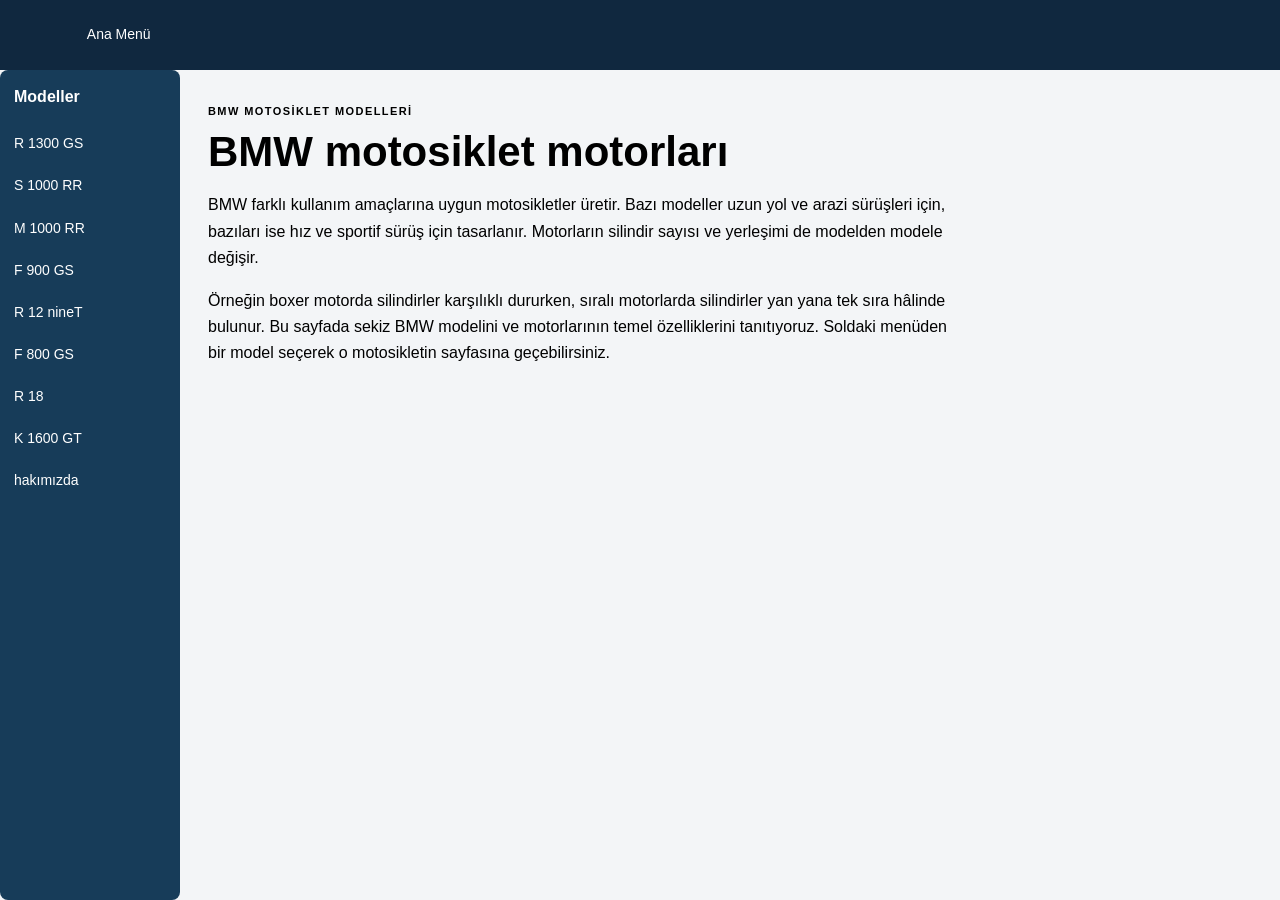
<file: index.html>
<!DOCTYPE html>
<html lang="tr">
<head>
  <meta charset="UTF-8">
  <meta name="viewport" content="width=device-width, initial-scale=1">
  <title>BMW Motorrad | Motosiklet Dünyası</title>
  <link rel="stylesheet" href="style.css">
</head>
<body>
  <div class="ust">
    <div class="menu">
      <a href="index.html">Ana Menü</a>
      
    </div>
  </div>

  <div class="sayfa">
    <div class="sol">
      <h3>Modeller</h3>
      <a href="den1.html">R 1300 GS</a>
      <a href="den2.html">S 1000 RR</a>
      <a href="den3.html">M 1000 RR</a>
      <a href="den4.html">F 900 GS</a>
      <a href="den5.html">R 12 nineT</a>
      <a href="den6.html">F 800 GS</a>
      <a href="den7.html">R 18</a>
      <a href="den8.html">K 1600 GT</a>
      <a href="hak.html">hakımızda</a>
    
    </div>

    <div class="icerik">
      <div class="tanitim">
        <p class="etiket">BMW MOTOSİKLET MODELLERİ</p>
        <h1>BMW motosiklet motorları</h1>
        <p>BMW farklı kullanım amaçlarına uygun motosikletler üretir. Bazı modeller uzun yol ve arazi sürüşleri için, bazıları ise hız ve sportif sürüş için tasarlanır. Motorların silindir sayısı ve yerleşimi de modelden modele değişir.</p>
        <p>Örneğin boxer motorda silindirler karşılıklı dururken, sıralı motorlarda silindirler yan yana tek sıra hâlinde bulunur. Bu sayfada sekiz BMW modelini ve motorlarının temel özelliklerini tanıtıyoruz. Soldaki menüden bir model seçerek o motosikletin sayfasına geçebilirsiniz.</p>
      </div>
    </div>
  </div>
</body>
</html>
</file>
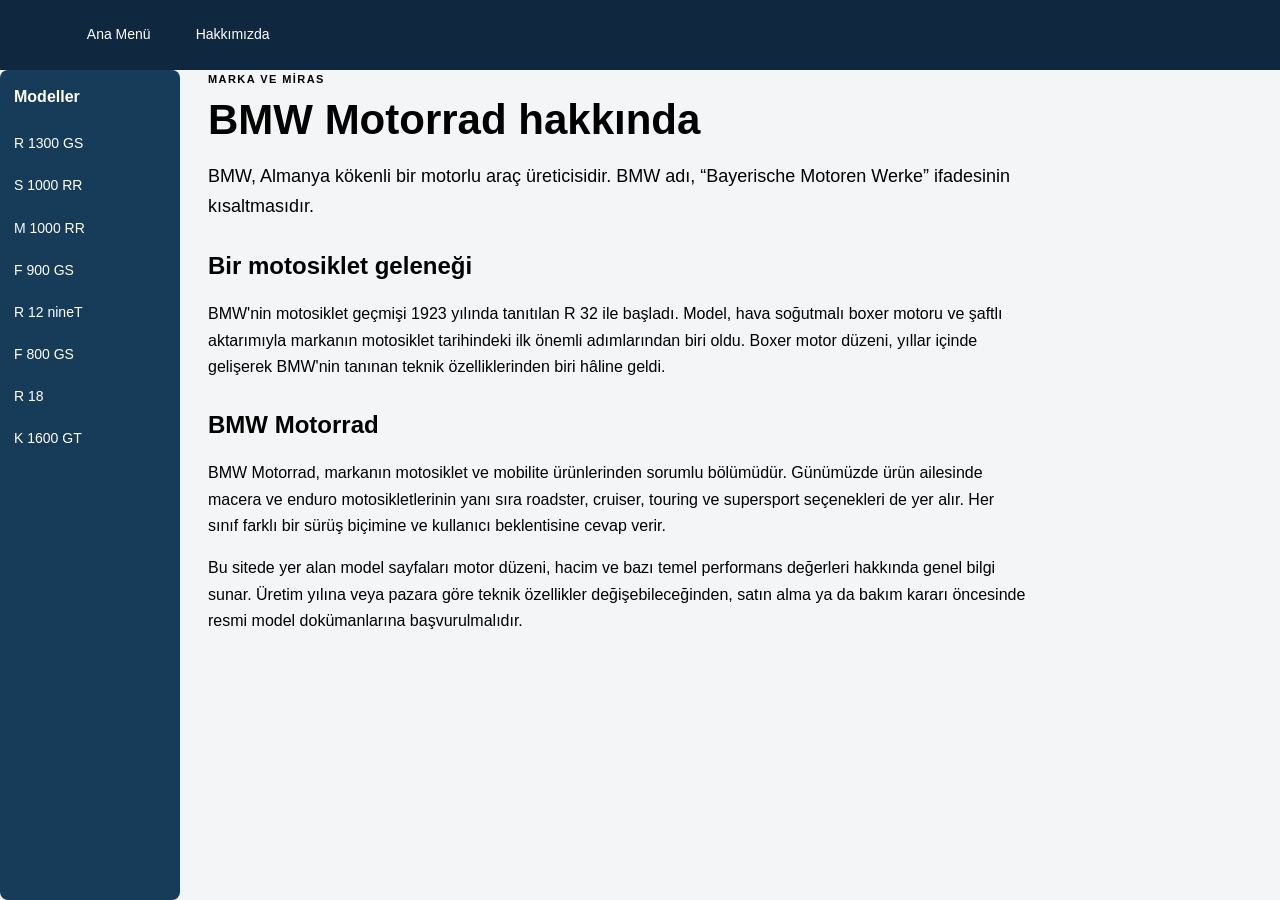
<file: hak.html>
<!DOCTYPE html>
<html lang="tr">
<head>
  <meta charset="UTF-8">
  <meta name="viewport" content="width=device-width, initial-scale=1">
  <title>BMW Hakkında | BMW Motorrad</title>
  <link rel="stylesheet" href="style.css">
</head>
<body>
  <div class="ust">
    <div class="menu">
      <a href="index.html">Ana Menü</a>
      <a href="hak.html">Hakkımızda</a>
    </div>
  </div>

  <div class="sayfa">
    <div class="sol">
      <h3>Modeller</h3>
      <a href="den1.html">R 1300 GS</a>
      <a href="den2.html">S 1000 RR</a>
      <a href="den3.html">M 1000 RR</a>
      <a href="den4.html">F 900 GS</a>
      <a href="den5.html">R 12 nineT</a>
      <a href="den6.html">F 800 GS</a>
      <a href="den7.html">R 18</a>
      <a href="den8.html">K 1600 GT</a>
    </div>

    <div class="icerik">
      <p class="etiket">MARKA VE MİRAS</p>
      <h1>BMW Motorrad hakkında</h1>
      <p class="spot">BMW, Almanya kökenli bir motorlu araç üreticisidir. BMW adı, “Bayerische Motoren Werke” ifadesinin kısaltmasıdır.</p>
      <h2>Bir motosiklet geleneği</h2>
      <p>BMW'nin motosiklet geçmişi 1923 yılında tanıtılan R 32 ile başladı. Model, hava soğutmalı boxer motoru ve şaftlı aktarımıyla markanın motosiklet tarihindeki ilk önemli adımlarından biri oldu. Boxer motor düzeni, yıllar içinde gelişerek BMW'nin tanınan teknik özelliklerinden biri hâline geldi.</p>
      <h2>BMW Motorrad</h2>
      <p>BMW Motorrad, markanın motosiklet ve mobilite ürünlerinden sorumlu bölümüdür. Günümüzde ürün ailesinde macera ve enduro motosikletlerinin yanı sıra roadster, cruiser, touring ve supersport seçenekleri de yer alır. Her sınıf farklı bir sürüş biçimine ve kullanıcı beklentisine cevap verir.</p>
      <p>Bu sitede yer alan model sayfaları motor düzeni, hacim ve bazı temel performans değerleri hakkında genel bilgi sunar. Üretim yılına veya pazara göre teknik özellikler değişebileceğinden, satın alma ya da bakım kararı öncesinde resmi model dokümanlarına başvurulmalıdır.</p>
    </div>
  </div>
</body>
</html>
</file>
<file: style.css>
* {
  box-sizing: border-box;
}

body {
  margin: 0;
  color: #000;
  background: #f3f5f7;
  font-family: Arial, sans-serif;
  line-height: 1.65;
}

a {
  color: inherit;
}

.ust {
  min-height: 70px;
  padding: 0 6%;
  display: flex;
  justify-content: space-between;
  align-items: center;
  background: #10283f;
  color: #fff;
}

.menu {
  display: flex;
  gap: 25px;
}

.menu a {
  padding: 8px 10px;
  color: #fff;
  font-size: 14px;
  text-decoration: none;
  border-radius: 4px;
  transition: color 0.2s;
}

.menu a:hover,
.menu a:focus {
  color: #fff;
  text-decoration: underline;
}

.sayfa {
  max-width: none;
  margin: 0;
  padding: 0 24px 0 0;
  display: flex;
  align-items: stretch;
  gap: 28px;
}

.sol {
  flex: 0 0 180px;
  min-height: calc(100vh - 70px);
  padding: 14px;
  color: #fff;
  background: #173c59;
  border-radius: 8px;
}

.sol h3 {
  margin: 0 0 14px;
  font-size: 16px;
}

.sol a {
  display: block;
  margin: 3px -4px;
  padding: 8px 4px;
  color: #fff;
  font-size: 14px;
  text-decoration: none;
  border-radius: 4px;
  overflow-wrap: anywhere;
  transition: color 0.2s;
}

.sol a:hover,
.sol a:focus {
  color: #fff;
  text-decoration: underline;
}

.icerik {
  min-width: 0;
  flex: 1;
}

.motor-resim {
  margin: 18px 0;
}

.motor-resim img {
  width: 100%;
  height: auto;
  display: block;
  border-radius: 7px;
}

.resim-kucuk img {
  width: 60%;
}

.etiket {
  margin: 0 0 8px;
  color: #000;
  font-size: 11px;
  font-weight: bold;
  letter-spacing: 0.13em;
}

.tanitim {
  max-width: 760px;
  margin: 32px 0 22px;
}

.tanitim h2,
.icerik h2 {
  margin: 0 0 8px;
  color: #000;
}

.icerik h1 {
  margin: 0 0 12px;
  color: #000;
  font-size: clamp(30px, 4vw, 42px);
  line-height: 1.15;
}

.icerik > h2 {
  margin-top: 24px;
}

.teknik {
  margin: 22px 0;
}

.teknik p {
  margin: 5px 0;
  font-size: 14px;
}

.teknik b {
  font-size: 12px;
  text-transform: uppercase;
}

.tanitim p:last-child {
  margin: 0;
}

.spot {
  font-size: 18px;
}

.icerik > p:not(.etiket) {
  max-width: 820px;
}

@media (max-width: 760px) {
  .sayfa {
    margin: 18px 0;
    padding: 0 14px 0 0;
    flex-direction: column;
  }

  .sol {
    width: 100%;
    min-height: 0;
    flex-basis: auto;
  }

  .sol a {
    display: inline-block;
    margin: 2px;
    overflow-wrap: normal;
  }

  .resim-kucuk img {
    width: 75%;
  }

}

@media (max-width: 450px) {
  .ust {
    padding: 14px 18px;
    flex-wrap: wrap;
    gap: 10px;
  }

  .menu {
    gap: 14px;
  }
}
</file>
